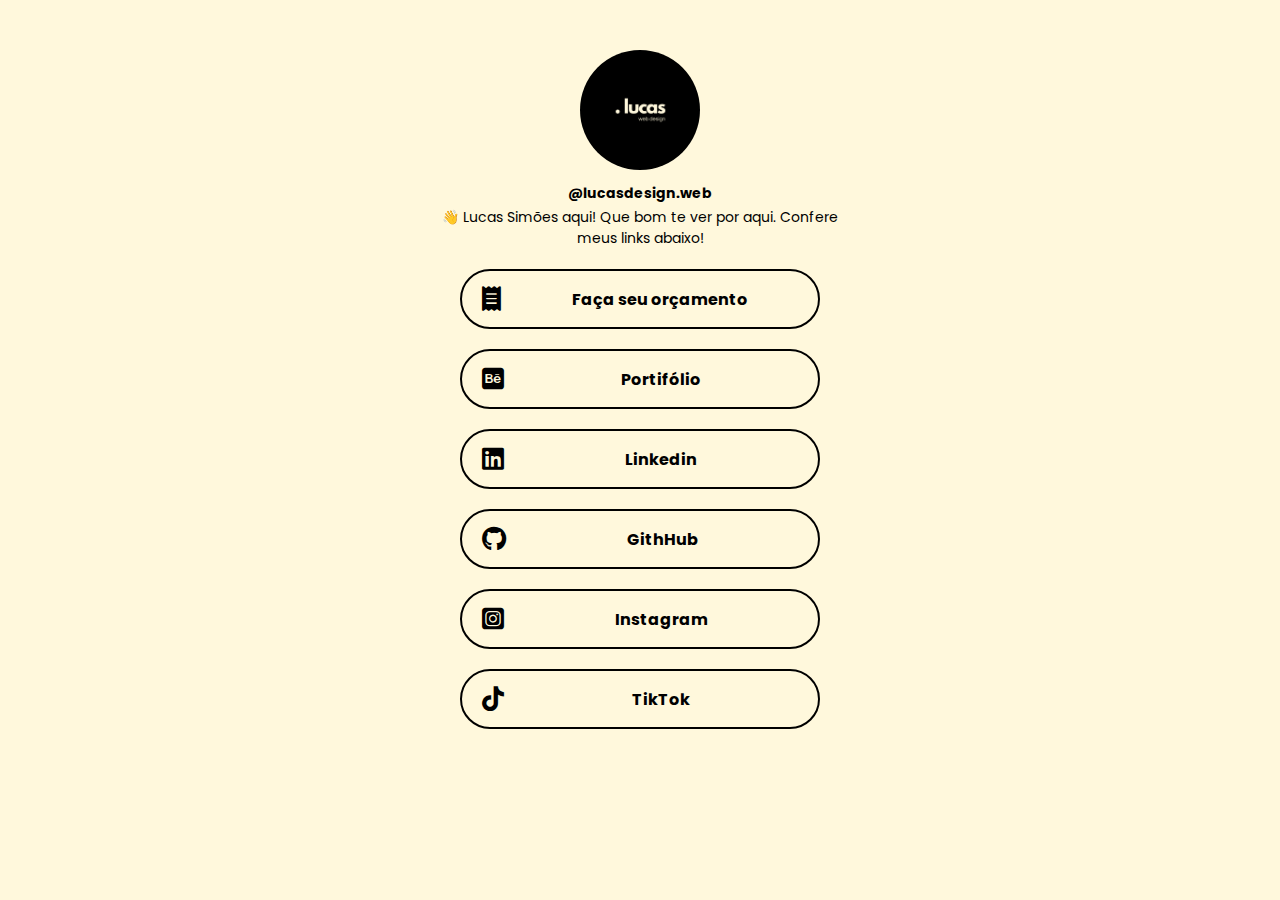
<file: index.html>
<!DOCTYPE html>
<html lang="pt-br">
    <head>
        <meta charset="UTF-8" />
        <meta name="viewport" content="width=device-width, initial-scale=1.0" />
        <link
            rel="stylesheet"
            href="https://cdnjs.cloudflare.com/ajax/libs/font-awesome/6.7.2/css/all.min.css"
            integrity="sha512-Evv84Mr4kqVGRNSgIGL/F/aIDqQb7xQ2vcrdIwxfjThSH8CSR7PBEakCr51Ck+w+/U6swU2Im1vVX0SVk9ABhg=="
            crossorigin="anonymous"
            referrerpolicy="no-referrer" />
        <link rel="stylesheet" href="./css/style.css" />        
        <link rel="shortcut icon" href="./img/pessoa.png" type="image/x-icon">
        <title>Lucas Web Design</title>
    </head>
    <body>
        <div class="container">
            <div class="container-imagem">
                <div class="img"></div>
                <p><b>@lucasdesign.web</b></p>
                <p>👋 Lucas Simões aqui! Que bom te ver por aqui. Confere meus links abaixo!</p>
            </div>
            <div class="container-botao">

                <!-- ATUALIZAÇÃO FUTURA -->
                <!-- <a class="botao" href="sobre.html" target="_blank">
                    <i class="fa-solid fa-circle-user"></i>
                    <p>Sobre mim</p>
                </a> -->
                <!-- FIM ATUALIZAÇÃO FUTURA -->

                <a class="botao" href="https://docs.google.com/forms/d/e/1FAIpQLSfwQFJsqK1nis-UZ4mUIcs3TRZJJKTElh91P6m5jtrmjvNLbA/viewform?usp=dialog" target="_blank">
                    <i class="fa-solid fa-receipt"></i>
                    <p>Faça seu orçamento</p>
                </a>

                <a class="botao" href="https://www.behance.net/lucassilva159" target="_blank">
                    <i class="fa-brands fa-square-behance"></i>
                    <p>Portifólio</p>
                </a>

                <a class="botao" href="https://www.linkedin.com/in/lucas-sim%C3%B5es-0a1581249/" target="_blank">
                    <i class="fa-brands fa-linkedin"></i>
                    <p>Linkedin</p>
                </a>
             
                <a class="botao" href="https://github.com/imlucas007" target="_blank">
                    <i class="fa-brands fa-github"></i>
                    <p>GithHub</p>
                </a>

                <a class="botao" href="https://www.instagram.com/lucasdesign.web" target="_blank">
                    <i class="fa-brands fa-square-instagram"></i>
                    <p>Instagram</p>
                </a>
                <a class="botao" href="https://www.tiktok.com/@lucax.web" target="_blank">
                    <i class="fa-brands fa-tiktok"></i>
                    <p>TikTok</p>
                </a>
                
            </div>
        </body>
    </html>
</file>
<file: css/style.css>
@import url("https://fonts.googleapis.com/css2?family=Poppins:ital,wght@0,100;0,200;0,300;0,400;0,500;0,600;0,700;0,800;0,900;1,100;1,200;1,300;1,400;1,500;1,600;1,700;1,800;1,900&display=swap");

* {
  margin: 0;
  padding: 0;
  box-sizing: border-box;
  font-family: "Poppins", system-ui;
}

:root {
  --cor-principal: #fff8dc;
  --cor-secundaria: #000000;
}

body {
  background-color: var(--cor-principal);
  height: 100vh;
  display: flex;
  justify-content: center;
}

.container {
  width: 400px;
  height: 50%;
  background-color: var(--cor-principal);
}

.container-imagem {
  margin-top: 50px;
  display: flex;
  align-items: center;
  flex-direction: column;
  text-align: center;

  & p {
    font-size: 14px;
    margin-top: 3px;
  }
}

.img {
  background-image: url("../img/blackversionall.png");
  height: 120px;
  width: 120px;
  background-size: cover;
  border-radius: 100%;
  margin-bottom: 10px;
}

.container-botao {
    display: flex;
    align-items: center;
    flex-direction: column;
    margin-top: 20px;
    gap: 20px;
}

.botao {
    width: 90%;
    height: 60px;
    border: 2px solid var(--cor-secundaria);
    border-radius: 50px;
    display: flex;
    align-items: center;
    background-color: var(--cor-principal);
    text-decoration: none;
    color: var(--cor-secundaria);
    transition: .7s;

    & i {
        margin-left: 20px;
        font-size: 25px;
    }

    & p {
        flex: 1;
        text-align: center;
        font-weight: 700;
    }

    &.botao:hover {
        background-color: var(--cor-secundaria);
        color: var(--cor-principal);
        cursor: pointer;
        width: 92%;
    }
}
</file>
